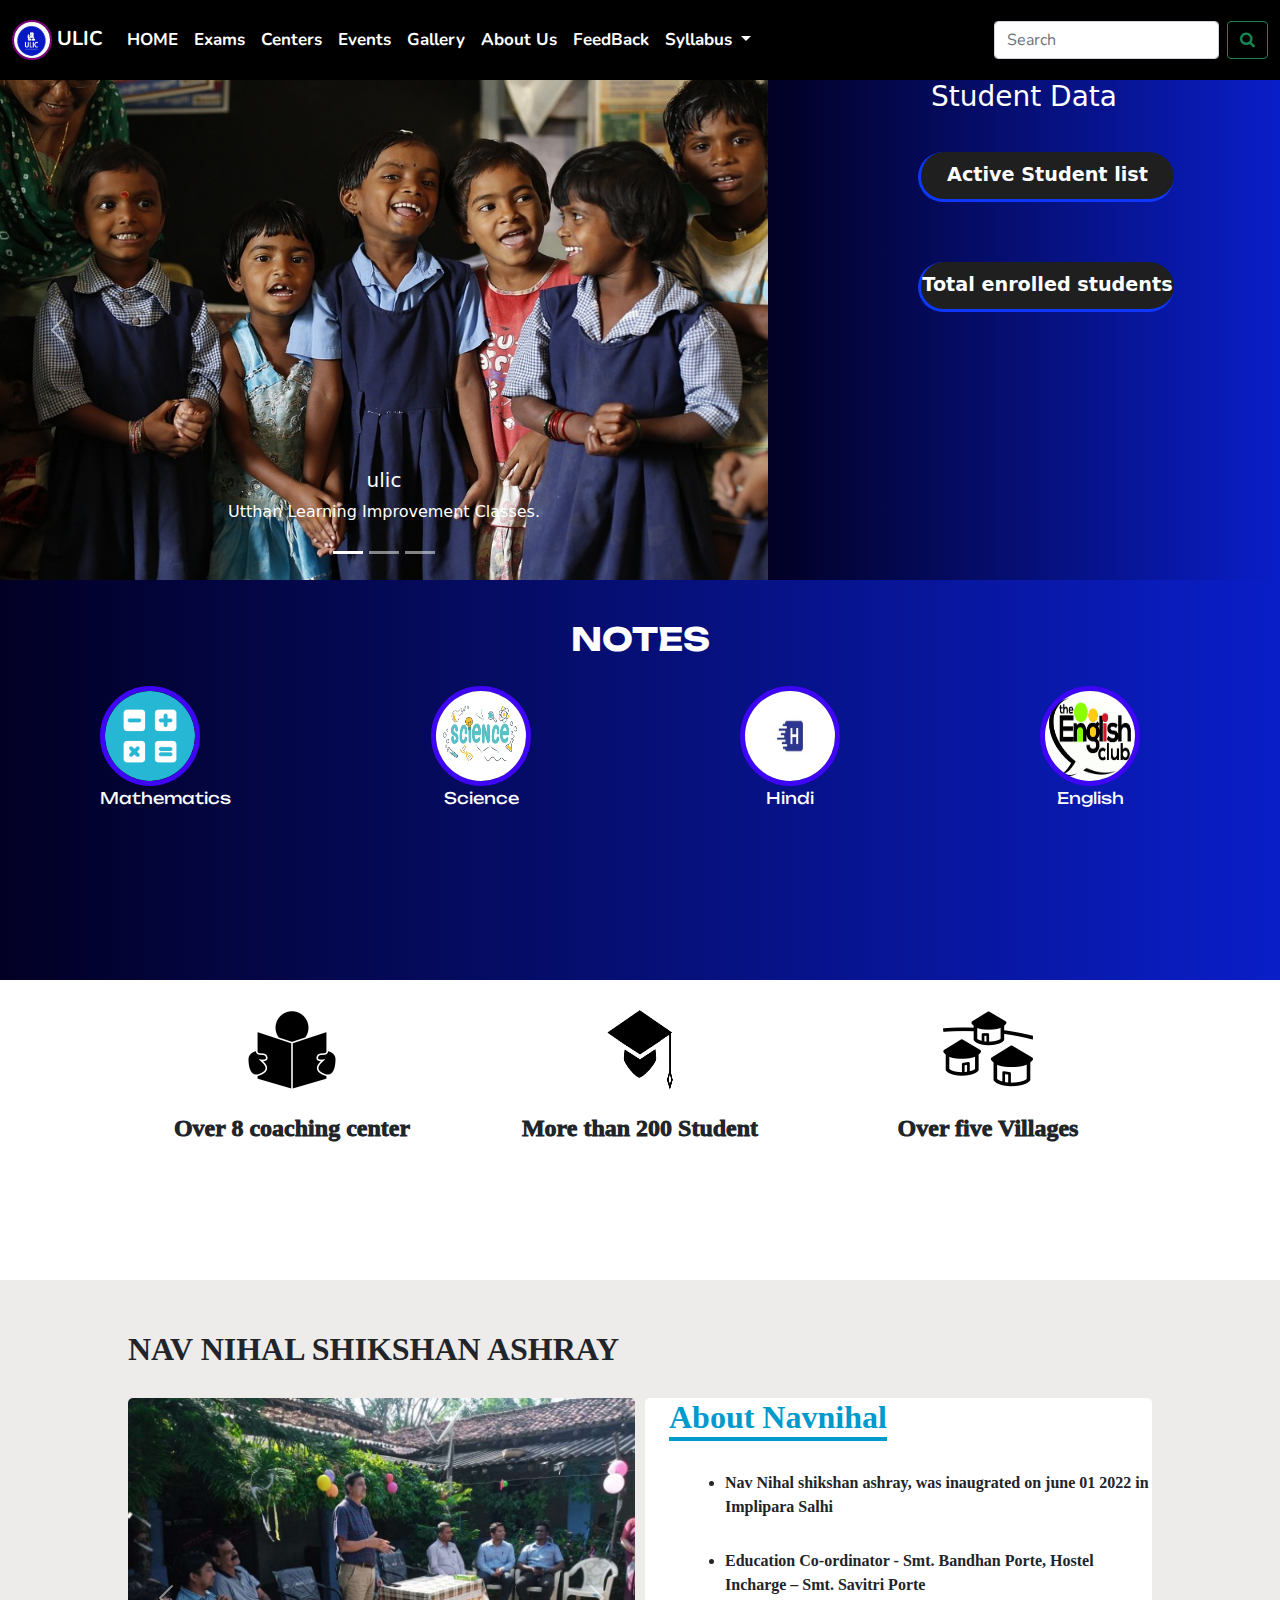
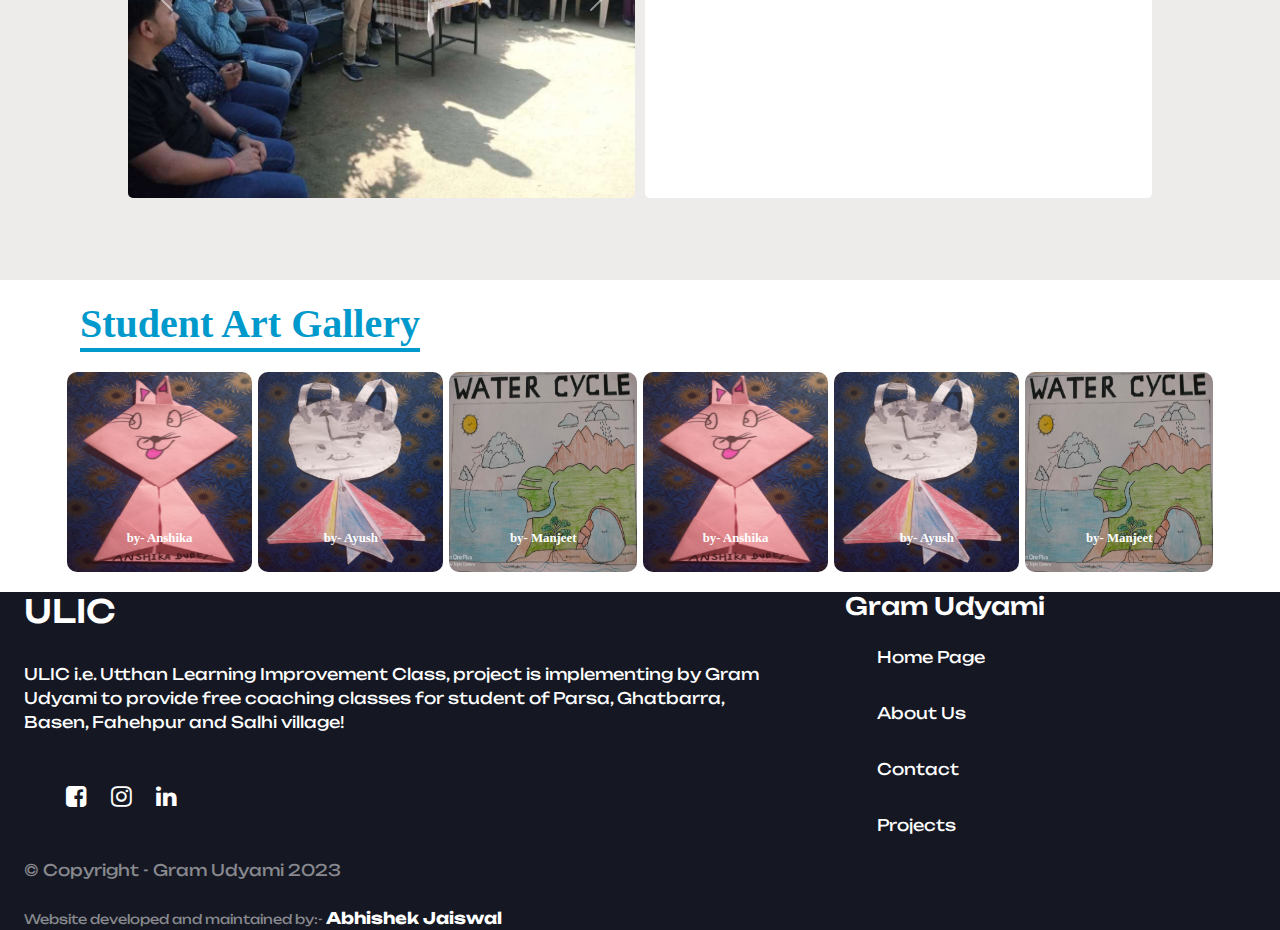
<file: index.html>
<!DOCTYPE html>
<html lang="en">

<head>
  <meta charset="UTF-8">
  <meta http-equiv="X-UA-Compatible" content="IE=edge">
  <meta name="viewport" content="width=device-width, initial-scale=1.0">
  <meta name="description" content=" Utthan learning improvement classes- ULIC">
  <meta name="keywords" content="Utthan learning Improvement classes,ulic, parsa study center">
  <link rel="icon" type="image/x-icon" href="../images/android-chrome-512x512.png">
  <meta name="author" content="Abhishek Jaiswal">
  <meta name="google-site-verification" content="Uw0uxmOinfoAUZgZiq1S4iNBOaZS1yQNulHs4CKC7pk" />
  <title>ULIC- Utthan Learning Improvement Classes</title>


  <!-- stylesheet linking from here -->
  <link rel="stylesheet" href="./CSS/style.css">
  <link rel="stylesheet" href="./CSS/bootstrap.css">
  <link rel="preconnect" href="https://fonts.googleapis.com">
  <link rel="stylesheet" href="https://cdnjs.cloudflare.com/ajax/libs/font-awesome/4.7.0/css/font-awesome.min.css">
</head>

<body>

  <!-- our navbar started from here .... -->

  <!-- //set bg-primary to edit navbar -->
  <nav class="navbar navbar-expand-lg navbar-dark bg-black">
    <div class="container-fluid">

      <!-- heading of our site in the navbar -->

      <a class="navbar-brand" href="#"> <img src="./images/android-chrome-512x512.png" alt="" /> ULIC </a>
      <button class="navbar-toggler" type="button" data-bs-toggle="collapse" data-bs-target="#navbarSupportedContent"
        aria-controls="navbarSupportedContent" aria-expanded="false" aria-label="Toggle navigation">
        <span class="navbar-toggler-icon"></span>
      </button>
      <div class="collapse navbar-collapse" id="navbarSupportedContent">
        <ul class="navbar-nav me-auto mb-2 mb-lg-0">

          <!-- link list for content of navbar -->

          <li class="nav-item">
            <a class="nav-link active" aria-current="page" href="#">HOME</a>
          </li>
          <li class="nav-item">
            <a class="nav-link" href="./exams.html" style="color:white">Exams</a>
          </li>

          <li class="nav-item">
            <a class="nav-link" href="#" style="color:white">Centers</a>
          </li>
          <!-- <li class="nav-item">
                <a class="nav-link" href="#">Programs</a>
              </li> -->
          <li class="nav-item">
            <a class="nav-link" href="events.html" style="color:white">Events</a>
          </li>
          <li class="nav-item">
            <a class="nav-link" href="./gallery.html" style="color:white">Gallery</a>
          </li>

          <li class="nav-item">
            <a class="nav-link" href="./aboutus.html" style="color:white">About Us</a>
          </li>

          <li class="nav-item">
            <a class="nav-link" href="./feedBack.html" style="color:white">FeedBack</a>
          </li>

          <!-- first dropdown started from here -->

          <li class="nav-item dropdown">
            <a class="nav-link dropdown-toggle" href="#" id="navbarDropdown" role="button" data-bs-toggle="dropdown"
              aria-expanded="false" style="color:white">
              Syllabus
            </a>
            <ul class="dropdown-menu" aria-labelledby="navbarDropdown">
              <li><a class="dropdown-item" href="./files/syllabus for studentlkg..pdf">Class LKG-V</a></li>
              <li><a class="dropdown-item" href="./files/syllabus for student2.pdf">Class VI-VIII</a></li>

              <li>
                <hr class="dropdown-divider">
              </li>

              <li><a class="dropdown-item" href="./files/syllabus for student910..pdf">Class IX-X</a></li>
            </ul>
          </li>

        </ul>
        <form class="d-flex">
          <input class="form-control me-2" type="search" placeholder="Search" aria-label="Search">
          <button class="btn btn-outline-success" type="submit"><i class="fa fa-search"></i></button>
          <!-- here adding font awesome font search for search text to save space -->
        </form>
      </div>
    </div>
  </nav>

  <!-- body of our website will starting form here -->

  <!-- ----------------------------from here we will show our slide show /abhishek jaiswal----------------------------------------------------------- -->
  <div class="main">
    <div class="main-left">

      <div id="carouselExampleCaptions" class="carousel slide" data-bs-ride="false">
        <div class="carousel-indicators">
          <button type="button" data-bs-target="#carouselExampleCaptions" data-bs-slide-to="0" class="active"
            aria-current="true" aria-label="Slide 1"></button>
          <button type="button" data-bs-target="#carouselExampleCaptions" data-bs-slide-to="1"
            aria-label="Slide 2"></button>
          <button type="button" data-bs-target="#carouselExampleCaptions" data-bs-slide-to="2"
            aria-label="Slide 3"></button>
        </div>
        <div class="carousel-inner">
          <div class="carousel-item active">
            <img src="./images/img.jpg" class="d-block w-100" alt="...">
            <div class="carousel-caption d-none d-md-block">
              <h5>ulic</h5>
              <p>Utthan Learning Improvement Classes.</p>
            </div>
          </div>
          <div class="carousel-item">
            <img src="./images/img1.jpg" class="d-block w-100" alt="...">
            <div class="carousel-caption d-none d-md-block">
              <h5>ULIC</h5>
              <p>Utthan Learning Improvement Classes</p>
            </div>
          </div>
          <div class="carousel-item">
            <img src="./images/img3.jpg" class="d-block w-100" alt="...">
            <div class="carousel-caption d-none d-md-block">
              <h5>ULIC</h5>
              <p>Utthan Learning Improvement Classes</p>
            </div>
          </div>
        </div>
        <button class="carousel-control-prev" type="button" data-bs-target="#carouselExampleCaptions"
          data-bs-slide="prev">
          <span class="carousel-control-prev-icon" aria-hidden="true"></span>
          <span class="visually-hidden">Previous</span>
        </button>
        <button class="carousel-control-next" type="button" data-bs-target="#carouselExampleCaptions"
          data-bs-slide="next">
          <span class="carousel-control-next-icon" aria-hidden="true"></span>
          <span class="visually-hidden">Next</span>
        </button>
      </div>
    </div>

    <!-- main box right is started from here/ -->

    <div class="main-right">
      <h3> Student Data</h3>


      <a href="./files/ACTIVE STUDENT LIST.pdf"> <button> Active Student list </button></a>

      <a href="./files/STUDENT LIST PARSA STUDY CENTER.pdf"><button> Total enrolled students</button> </a>
      <!-- <a href="./Applynow.html"><button> Online Test</button> </a> -->

    </div>

  </div>

  </div>
  <!-- <hr> -->


  <!-- // second main box/ -->
  <div class="main-box">
    <h2>NOTES</h2>

    <div class="notes">
      <!-- 1st child of notes -->
      <div class="notes-1">
        <a href="./notes.html">
          <img src="./images/maths.png" alt="">
          <p>Mathematics</p>
        </a>

        <a href="./notes.html">
          <img src="./images/science.webp" alt="">
          <p >Science</p>
        </a>
      </div>

      <!-- 2nd child of notes -->
      <div class="notes-2">
        <a href="./notes.html">
          <img src="./images/hingi.jpg" alt=" ">
          <p>Hindi</p>
        </a>

        <a href="./notes.html"><img src="./images/english.jpg" alt="">
          <p>English</p>
        </a>
      </div>

    </div>


  </div>
  
 <!-- cent_detaile class is used here for three division in grid view to provide extra information about center  -->

  <div class="cent_details">
    <div class="cent">
      <div class="cent_A">
        <img src="./images/book-reader.png" alt="" id="img-cent">
      </div>
      <div class="cent_B">
         <p>Over 8 coaching center</p>
      </div>
    </div>

    <div class="cent">
      <div class="cent_A">
        <img src="./images/student-icon.png" alt="" id="img-cent">
      </div>
      <div class="cent_B">
        <p>More than 200 Student</p>
      </div>
    </div>

    <div class="cent">
      <div class="cent_A">
        <img src="./images/villages-icon.png" alt="" id="img-cent">
      </div>
      <div class="cent_B">
        <p> Over five Villages </p>
      </div>
    </div>
  </div>
  
  <!-- Nav nihal shikshan ashray -->
  
  
  <div class="latest-body">
    <h1 id="nav-nihal">NAV NIHAL SHIKSHAN ASHRAY</h1>
    <!-- A -->

    <div class="latest">

      <div class="latest-left">
        <div id="carouselExampleAutoplaying" class="carousel slide" data-bs-ride="carousel">
          <div class="carousel-inner">
            <div class="carousel-item active">
              <img src="./images/navnihal1.png" class="d-block w-100" alt="...">
            </div>
            <div class="carousel-item">
              <img src="./images/navnihal2.png" class="d-block w-100" alt="...">
            </div>
            <div class="carousel-item">
              <img src="./images/navnihal3.png" class="d-block w-100" alt="...">
            </div>
          </div>
          <button class="carousel-control-prev" type="button" data-bs-target="#carouselExampleAutoplaying"
            data-bs-slide="prev">
            <span class="carousel-control-prev-icon" aria-hidden="true"></span>
            <span class="visually-hidden">Previous</span>
          </button>
          <button class="carousel-control-next" type="button" data-bs-target="#carouselExampleAutoplaying"
            data-bs-slide="next">
            <span class="carousel-control-next-icon" aria-hidden="true"></span>
            <span class="visually-hidden">Next</span>
          </button>
        </div>
      </div>

      <div class="latest-right">
        <h2 id="about-navnihal"> About Navnihal</h2>
        <ol class="list-nav-nihal">
          <li>Nav Nihal shikshan ashray, was inaugrated on june 01 2022 in Implipara Salhi</li>
          <li>Education Co-ordinator - Smt. Bandhan Porte,
            Hostel Incharge – Smt. Savitri Porte</li>
          <!-- <li></li> -->
          <!-- <li></li> -->
        </ol>
      </div>

    </div>

  </div>
  
  
 <!-- art gallery started here above we will add nav nihal shikshan ashray...........................-->
  
  <div class="artBody">
    <h1 id="art-gallery"> Student Art Gallery</h1>

    <div class="student-art-gallery">
      <!-- parent class -->

      <div class="artImage">
        <a href="./gallery/artImage1.jpeg"><img src="./gallery/artImage1.jpeg" alt=""></a>
        <p>by- Anshika </p>
      </div>

      <div class="artImage">
        <a href="./gallery/artImage2.jpeg"><img src="./gallery/artImage2.jpeg" alt=""></a>
        <p>by- Ayush </p>
      </div>

      <div class="artImage">
        <a href="./gallery/artImage3.jpeg"><img src="./gallery/artImage3.jpeg" alt=""></a>
        <p>by- Manjeet</p>
      </div>

      <div class="artImage">
        <a href="./gallery/artImage1.jpeg"><img src="./gallery/artImage1.jpeg" alt=""></a>
        <p>by- Anshika </p>
      </div>

      <div class="artImage">
        <a href="./gallery/artImage2.jpeg"><img src="./gallery/artImage2.jpeg" alt=""></a>
        <p>by- Ayush </p>
      </div>

      <div class="artImage">
        <a href="./gallery/artImage3.jpeg"><img src="./gallery/artImage3.jpeg" alt=""></a>
        <p>by- Manjeet</p>
      </div>

    </div>
  </div>

  <!-- -------------------footer of the website is started from here------------------------ -->

  <footer class="footer">
    <div class="footer_container">
        <div class="footer_top">
            <div class="company_info">
                <h2 class="company_logo">ULIC</h2>
                <p class="company_description">ULIC i.e. Utthan Learning Improvement Class, project is implementing by Gram Udyami to provide free coaching classes for student of Parsa, Ghatbarra, Basen, Fahehpur and Salhi village!</p>
                <ul class="footer_list">
                    <li class="footer_list-item">
                        <a href="" class="footer_list-link"><i class="fa fa-facebook-square" ></i></a>
                        <a href="" class="footer_list-link"><i class="fa fa-instagram"></i></a>
                        <a href="" class="footer_list-link"><i class="fa fa-linkedin"></i></a>
                    </li>

                    <!-- other items -->
                </ul>
                <span class="copyright"> © Copyright - Gram Udyami 2023</span>
                <span style="font-size: small;" class="Author"> Website developed and maintained by:- <a href="" style="text-decoration: none;font-weight:bolder;font-size:1rem;color:white;"> Abhishek Jaiswal</a></span>
            </div>
            <div class="divs
            ">
                <h6 class="footer_title">Gram Udyami</h6>
                <ul class="footer_list">
                    <li class="footer_list-item">
                        <a href="">Home Page</a>

                    </li>
                    <li class="footer_list-item">
                        <a href="">About Us</a>

                    </li>
                    <li class="footer_list-item">
                        <a href="">Contact</a>

                    </li>
                    <li class="footer_list-item">
                        <a href="">Projects</a>

                    </li>
                    <!-- other items -->
                </ul>
            </div>

            <!-- other divs groups -->
        </div>
    </div>
</footer>



  <script src="https://code.jquery.com/jquery-3.3.1.slim.min.js"
    integrity="sha384-q8i/X+965DzO0rT7abK41JStQIAqVgRVzpbzo5smXKp4YfRvH+8abtTE1Pi6jizo"
    crossorigin="anonymous"></script>
  <script src="https://cdn.jsdelivr.net/npm/popper.js@1.14.3/dist/umd/popper.min.js"
    integrity="sha384-ZMP7rVo3mIykV+2+9J3UJ46jBk0WLaUAdn689aCwoqbBJiSnjAK/l8WvCWPIPm49"
    crossorigin="anonymous"></script>
  <script src="https://cdn.jsdelivr.net/npm/bootstrap@4.1.3/dist/js/bootstrap.min.js"
    integrity="sha384-ChfqqxuZUCnJSK3+MXmPNIyE6ZbWh2IMqE241rYiqJxyMiZ6OW/JmZQ5stwEULTy"
    crossorigin="anonymous"></script>
  <script src="./JS/bootstrap.js"></script>

</body>

</html>
</file>
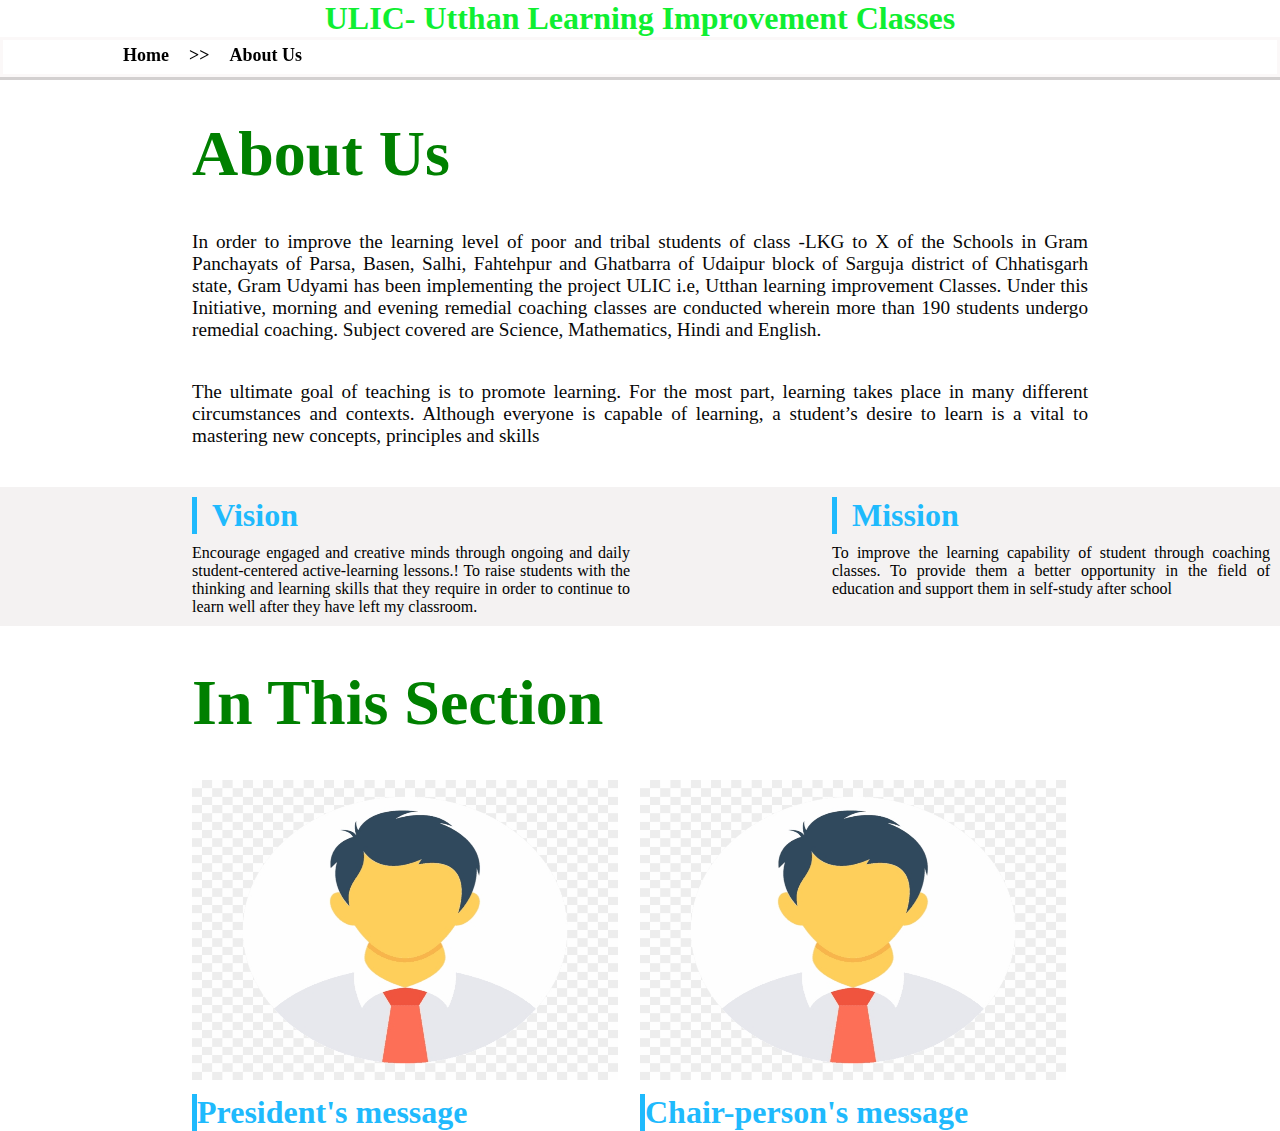
<file: aboutus.html>
<!DOCTYPE html>
<html lang="en">

<head>
    <meta charset="UTF-8">
    <meta http-equiv="X-UA-Compatible" content="IE=edge">
    <meta name="viewport" content="width=device-width, initial-scale=1.0">
    <title>Utthan Learning Improvement Class -Parsa</title>

    <style>
        * {
            margin: 0;
            padding: 0;
            box-sizing: border-box;
        }

        body {
            color: #f1f1f1;
        }

        .header h1 {
            /* background-color: black; */
            color: rgb(15, 239, 49);
            text-align: center;
        }

        .box-1 {
            border: 3px solid rgb(251, 248, 248);
            width: 100%;
            height: 40px;
            display: flex;
            flex-direction: row;
            padding: 5px 100px;
            box-shadow: 0px 3px #d3d0d0;
            position: sticky;
            top: 0px;
            background-color: #ffffff;
        }

        .box-1 li {
            color: black;
            /* text-decoration: none; */
            font-weight: 600;
            font-size: large;
            list-style-type: none;
            margin-left: 20px;
        }

        .box-1 li a {
            color: black;
            text-decoration: none;
            font-weight: 600;
            font-size: large;
        }


        .box-2 .heading-box2 {
            font-weight: bolder;
            font-size: 64px;
            color: green;
            margin: 40px 15%;
        }

        .heading-box2 {
            font-weight: bolder;
            font-size: 64px;
            color: green;
            margin: 40px 15%;
        }

        .box-2 #paragraph-box2 {
            /* font-weight: bolder; */
            font-size: 1.2rem;
            color: rgb(7, 7, 7);
            margin: 40px 15%;
            text-align: justify;
        }

        .mission-vision {
            display: flex;
            flex-direction: row;
            background-color: rgb(244, 242, 242);
            margin: 0;
            height: fit-content;

        }

        .mission {
            width: 50%;
        }

        .vision {
            width: 50%;
        }

        #vision,
        #mission {
            font-weight: 600;
            font-size: 2rem;
            color: rgb(31, 186, 253);
            border-left: 5px solid rgb(31, 186, 253);
            margin: 10px 30%;
            padding: 0 15px;
        }

        #vision-para,
        #mission-para {
            color: black;
            margin: 10px 10px 10px 30%;
            text-align: justify;
        }

        /* box-3 is in this section */
        .box-3 {
            display: flex;
            flex-direction: row;
            /* background-color: rgb(244, 242, 242); */
            margin: 0;
            height: 250px;

        }


        .president {
            width: 50%;
            padding-left: 15%;
        }

        .chairman {
            width: 50%;
            padding-right: 15%;
        }

        .president img,
        .chairman img {
            width: 95%;
            height: 300px;
        }

        #president,
        #Chairman {
            font-weight: 600;
            font-size: 2rem;
            color: rgb(31, 186, 253);
            border-left: 5px solid rgb(31, 186, 253);
            margin: 10px 0%;
            /* padding:0 15px; */
            display: block;
        }


        @media only screen and (max-width: 992px) {
            .mission-vision {

                flex-direction: column;

            }

            .mission {
                width: 100%;

            }

            .vision {
                width: 100%;

            }

            #vision {
                margin: 10px 15%;

            }

            #mission {
                margin: 10px 15%;

            }

            #vision-para,
            #mission-para {

                margin: 10px 10px 10px 15%;
            }

            .box-3 {

                flex-direction: column;
                /* background-color: rgb(244, 242, 242); */


            }


            .president {
                width: 100%;
                padding: 10px 10%;
            }

            .chairman {
                width: 100%;
                padding: 10px 10%;
            }

            .president img,
            .chairman img {
                width: 100%;
                height: 400px;
            }

        }

        @media only screen and (max-width: 750px) {

            .box-1 {
                padding: 10px;
                height: 50px;
                margin-top: 20px;
            }

            .heading-box2 {

                font-size: 32px;
                color: green;
                margin: 40px 30px;
            }

            #vision {
                margin: 10px 5%;

            }

            #mission {
                margin: 10px 5%;

            }

            #vision-para,
            #mission-para {

                margin: 10px 10px 10px 5%;
            }


            .box-2 .heading-box2 {

                margin: 40px 10%;
                font-size: 24px;
            }

            .box-2 #paragraph-box2 {

                margin: 40px 10%;
                font-size: 18px;

            }

            #president, #Chairman{
                font-size: 1rem;
            }

        }
    </style>
</head>

<body>
    <div class="header">
        <h1>ULIC- Utthan Learning Improvement Classes</h1>
    </div>
    <div class="box-1">
        <li><a href="./index.html">Home</a></li>
        <li>&gt&gt</li>
        <li>About Us</li>
    </div>

    <!-- titled  about us box -->
    <div class="box-2">
        <h2 class="heading-box2">About Us</h2>
        <p id="paragraph-box2"> In order to improve the learning level of poor and tribal students of class -LKG to
            X of the Schools in Gram Panchayats of Parsa, Basen, Salhi, Fahtehpur and Ghatbarra of Udaipur block of
            Sarguja district of Chhatisgarh state, Gram Udyami has been implementing the project ULIC i.e, Utthan
            learning improvement Classes. Under this Initiative, morning and evening remedial coaching classes are
            conducted wherein more than 190 students undergo remedial coaching. Subject covered are Science,
            Mathematics, Hindi and English.</p>

        <p id="paragraph-box2">
           The ultimate goal of teaching is to promote learning. For the most part, learning takes place in many different circumstances and contexts. Although everyone is capable of learning, a student’s desire to learn is a vital to mastering new concepts, principles and skills
        </p>

    </div>

    <!-- mission and vision section -->

    <div class="mission-vision">

        <div class="vision">
            <h2 id="vision">Vision</h2>
            <p id="vision-para"> Encourage engaged and creative minds through ongoing and daily student-centered
                active-learning lessons.! To raise students with the thinking and learning skills that they require in
                order to continue to learn well after they have left my classroom.</p>

        </div>
        <div class="mission">
            <h2 id="mission">Mission</h2>
            <p id="mission-para">To improve the learning capability of student through coaching classes. To provide them
                a better opportunity in the field of education and support them in self-study after school </p>

        </div>
    </div>

    <!-- titled in this section -->

    <div>
        <h2 class="heading-box2">In This Section</h2>
        <div class="box-3">


            <div class="president">
                <img src="../images/personimage.png" alt="">
                <h2 id="president">President's message</h2>
                <!-- <p id="vision-para">Lorem ipsum dolor sit amet, consectetur adipisicing elit. Quae placeat perspiciatis quis necessitatibus, sint provident!</p> -->

            </div>
            <div class="chairman">
                <img src="../images/personimage.png" alt="">
                <h2 id="Chairman">Chair-person's message</h2>
                <!-- <p id="mission-para">Lorem ipsum dolor sit amet, consectetur adipisicing elit. Doloremque harum earum quisquam? Odit, ratione in.</p> -->

            </div>
        </div>
    </div>
</body>

</html>
</file>
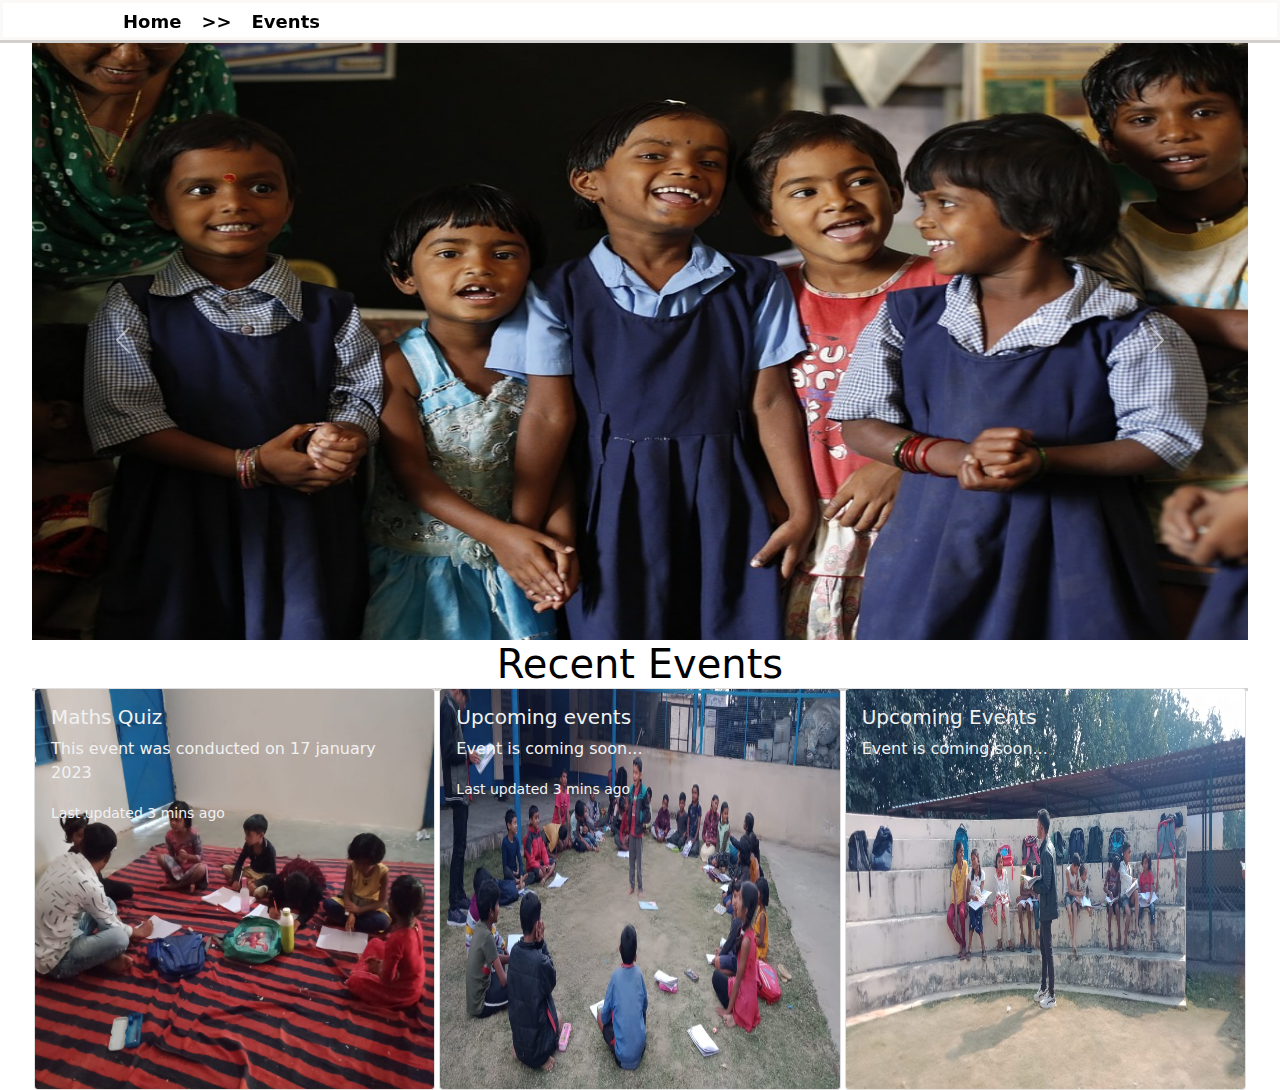
<file: events.html>
<!DOCTYPE html>
<html lang="en">

<head>
    <meta charset="UTF-8">
    <meta http-equiv="X-UA-Compatible" content="IE=edge">
    <meta name="viewport" content="width=device-width, initial-scale=1.0">
    <title>Events- Utthan learning improvement class </title>
    <link rel="stylesheet" href="./CSS/bootstrap.css">
    <link rel="stylesheet" href="./CSS/events.css">

</head>

<body>

    <div class="body">
    <div class="box-1">
        <li><a href="./index.html">Home</a></li>
        <li>&gt&gt</li>
        <li><a href="./events.html">Events</a></li>
    </div>

    <div class="header">
        
        <!-- <h1>ULIC- Utthan Learning Improvement Classes</h1> -->
        <div id="carouselExampleAutoplaying" class="carousel slide" data-bs-ride="carousel">
            <div class="carousel-inner">
                <div class="carousel-item active">
                    <img src="./images/img.jpg" class="d-block w-100" alt="ULIC Events">
                </div>
                <div class="carousel-item">
                    <img src="./images/img1.jpg" class="d-block w-100" alt="ULIC events">
                </div>
                <div class="carousel-item">
                    <img src="./images/img1.jpg" class="d-block w-100" alt="Ulic Events">
                </div>
            </div>
            <button class="carousel-control-prev" type="button" data-bs-target="#carouselExampleAutoplaying"
                data-bs-slide="prev">
                <span class="carousel-control-prev-icon" aria-hidden="true"></span>
                <span class="visually-hidden">Previous</span>
            </button>
            <button class="carousel-control-next" type="button" data-bs-target="#carouselExampleAutoplaying"
                data-bs-slide="next">
                <span class="carousel-control-next-icon" aria-hidden="true"></span>
                <span class="visually-hidden">Next</span>
            </button>
        </div>
    </div>
    </div>

    <div class="event">
        <h1>Recent Events</h1>
    </div>
    

    <div class="all-events">
        <div class="card-1">
            <div class="card text-bg-dark">
                <img src="./Events/missionimg1.jpeg" class="card-img" alt="...">
                <div class="card-img-overlay">
                    <h5 class="card-title">Maths Quiz</h5>
                    <p class="card-text">This event was conducted on 17 january 2023</p>
                    <p class="card-text"><small>Last updated 3 mins ago</small></p>
                </div>
            </div>
        </div>

        <div class="card-2">
            <div class="card text-bg-dark">
                <img src="./Events/missionimg2.jpeg" class="card-img" alt="...">
                <div class="card-img-overlay">
                    <h5 class="card-title">Upcoming events</h5>
                    <p class="card-text"> Event is coming soon...</p>
                    <p class="card-text"><small>Last updated 3 mins ago</small></p>
                </div>
            </div>

        </div>

        <div class="card-3">
            <div class="card text-bg-dark">
                <img src="./Events/missionimg3.jpeg" class="card-img" alt="...">
                <div class="card-img-overlay">
                    <h5 class="card-title">Upcoming Events</h5>
                    <p class="card-text">Event is coming soon...</p>
                    <!-- <p class="card-text"><small>Last updated 3 mins ago</small></p> -->
                </div>
            </div>

        </div>
    </div>


    <!-- scripts is going from here------------------------ -->

    <script src="https://code.jquery.com/jquery-3.3.1.slim.min.js"
        integrity="sha384-q8i/X+965DzO0rT7abK41JStQIAqVgRVzpbzo5smXKp4YfRvH+8abtTE1Pi6jizo"
        crossorigin="anonymous"></script>
    <script src="https://cdn.jsdelivr.net/npm/popper.js@1.14.3/dist/umd/popper.min.js"
        integrity="sha384-ZMP7rVo3mIykV+2+9J3UJ46jBk0WLaUAdn689aCwoqbBJiSnjAK/l8WvCWPIPm49"
        crossorigin="anonymous"></script>
    <script src="https://cdn.jsdelivr.net/npm/bootstrap@4.1.3/dist/js/bootstrap.min.js"
        integrity="sha384-ChfqqxuZUCnJSK3+MXmPNIyE6ZbWh2IMqE241rYiqJxyMiZ6OW/JmZQ5stwEULTy"
        crossorigin="anonymous"></script>
    <script src="./JS/bootstrap.js"></script>

</body>

</html>
</file>
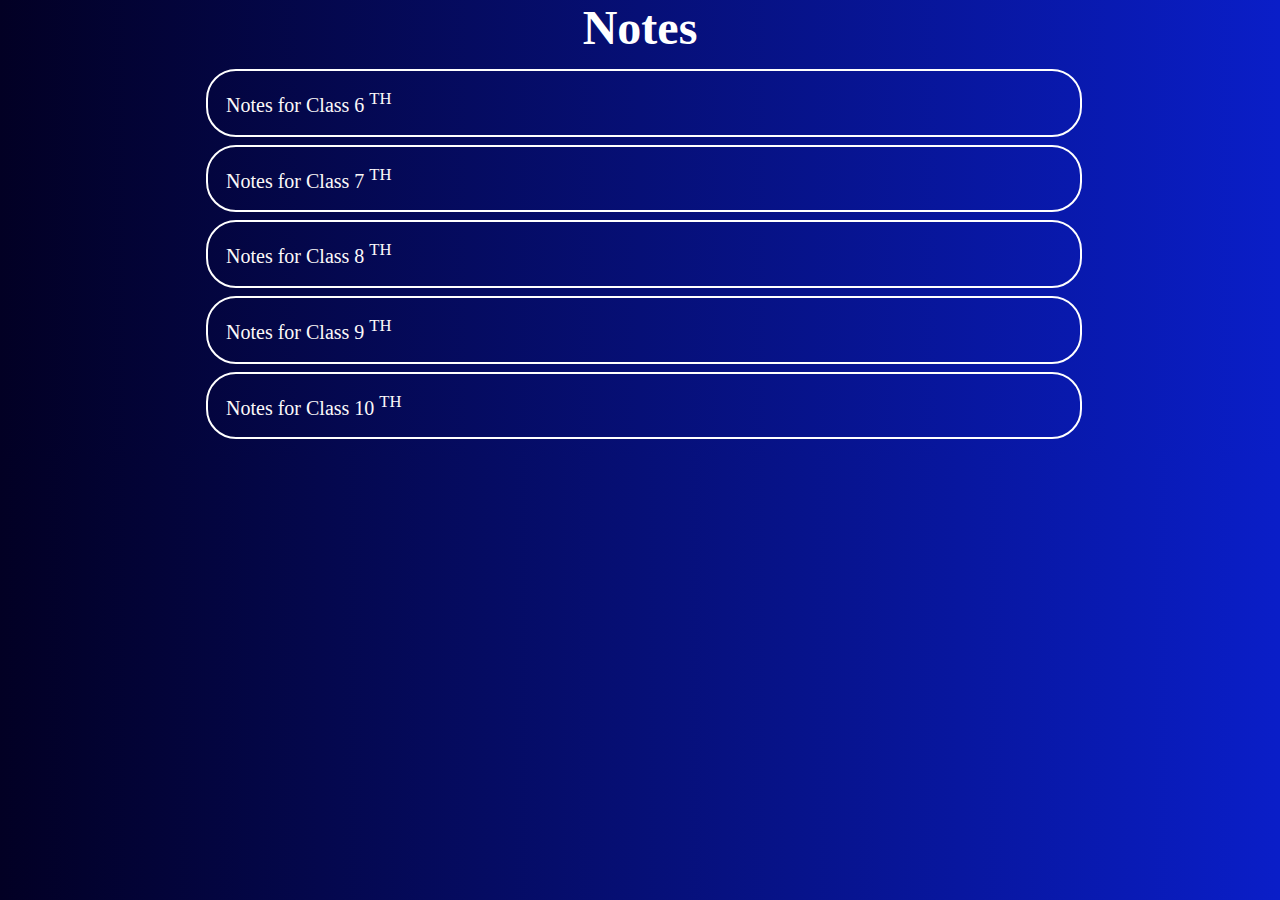
<file: notes.html>
<!DOCTYPE html>
<html lang="en">
<head>
    <meta charset="UTF-8">
    <meta http-equiv="X-UA-Compatible" content="IE=edge">
    <meta name="viewport" content="width=device-width, initial-scale=1.0">
    <title>Responsive Accordians</title>
    <link rel="stylesheet" href="./CSS/pageStyles.css">
</head>
<body>
    
<h2 style="color:white;font-size:3rem;text-align:center">Notes</h2>

<div class="accordion-container">
<button class="accordion">Notes for Class 6 <sup>TH</sup> </button>
<div class="panel">
    <li><a href="">Chapter-1</a></li>
    <li><a href="">Chapter-2</a></li>
    <li><a href="">Chapter-3</a></li>
    <li><a href="">Chapter-4</a></li>
    <li><a href="">Chapter-5</a></li>
    <li><a href="">Chapter-6</a></li>
    <li><a href="">Chapter-7</a></li>
    <li><a href="">Chapter-8</a></li>
    <li><a href="">Chapter-9</a></li>
    <li><a href="">Chapter-10</a></li>
</div>
<button class="accordion">Notes for Class 7 <sup>TH</sup> </button>
<div class="panel">
    <li><a href="">Chapter-1</a></li>
    <li><a href="">Chapter-2</a></li>
    <li><a href="">Chapter-3</a></li>
    <li><a href="">Chapter-4</a></li>
    <li><a href="">Chapter-5</a></li>
    <li><a href="">Chapter-6</a></li>
    <li><a href="">Chapter-7</a></li>
    <li><a href="">Chapter-8</a></li>
    <li><a href="">Chapter-9</a></li>
    <li><a href="">Chapter-10</a></li>
</div>
<button class="accordion">Notes for Class 8 <sup>TH</sup> </button>
<div class="panel">
    <li><a href="">Chapter-1</a></li>
    <li><a href="">Chapter-2</a></li>
    <li><a href="">Chapter-3</a></li>
    <li><a href="">Chapter-4</a></li>
    <li><a href="">Chapter-5</a></li>
    <li><a href="">Chapter-6</a></li>
    <li><a href="">Chapter-7</a></li>
    <li><a href="">Chapter-8</a></li>
    <li><a href="">Chapter-9</a></li>
    <li><a href="">Chapter-10</a></li>
</div>
<button class="accordion">Notes for Class 9 <sup>TH</sup> </button>
<div class="panel">
    <li><a href="">Chapter-1</a></li>
    <li><a href="">Chapter-2</a></li>
    <li><a href="">Chapter-3</a></li>
    <li><a href="">Chapter-4</a></li>
    <li><a href="">Chapter-5</a></li>
    <li><a href="">Chapter-6</a></li>
    <li><a href="">Chapter-7</a></li>
    <li><a href="">Chapter-8</a></li>
    <li><a href="">Chapter-9</a></li>
    <li><a href="">Chapter-10</a></li>
</div>
<button class="accordion">Notes for Class 10 <sup>TH</sup> </button>
<div class="panel">
    <li><a href="">Chapter-1</a></li>
    <li><a href="">Chapter-2</a></li>
    <li><a href="">Chapter-3</a></li>
    <li><a href="">Chapter-4</a></li>
    <li><a href="">Chapter-5</a></li>
    <li><a href="">Chapter-6</a></li>
    <li><a href="">Chapter-7</a></li>
    <li><a href="">Chapter-8</a></li>
    <li><a href="">Chapter-9</a></li>
    <li><a href="">Chapter-10</a></li>
</div>


</div>

<script src="./JS/pagescript.js"></script>

</body>
</html>
</file>
<file: CSS/style.css>
@import url('https://fonts.googleapis.com/css2?family=Crimson+Text&family=Nunito:wght@500&family=Unbounded&display=swap');

* {
  margin: 0;
  padding: 0;
  box-sizing: border-box;

}


html,body{
  overflow-x:hidden;
}

/* body{
    background-color: lawngreen;
} */

nav {
  height: 80px;
  font-size: 17px;
  color: white;
  font-weight: bold;
  font-family: nunito,"unbounded";
}

/* navbar background color changing code */

.bg-primary {
  --bs-bg-opacity: 1;
  background: rgb(2, 0, 36);
  background: linear-gradient(
    90deg,
    rgba(2, 0, 36, 1) 0%,
    rgba(9, 9, 121, 1) 100%,
    rgba(2, 169, 227, 1) 100%,
    rgba(2, 180, 234, 1) 100%,
    rgba(0, 212, 255, 1) 100%
  );
}

.navbar-brand img {
  height: 40px;
  border: 2px solid purple;
  border-radius: 50%;
}

ul .dropdown-menu {
  background-color: black;
  color: white;
}

li .dropdown-item {
  color: white;
}

.navbar li a:hover {
  color: white;
  background: rgb(34, 193, 195);
  background: linear-gradient(
    0deg,
    rgb(9, 61, 62) 0%,
    rgba(29, 23, 11, 1) 100%
  );
  border-radius: 5%;
  border: 1px solid rgb(242, 246, 242);
  border-radius: 50%;
  border-top: none;
  border-bottom: none;

  transition: all 0.1s;
}

/* slider */

.main {
  display: flex;
  flex-direction: row;
  height: 500px;
}

.main-left {
  width: 60%;
  /* height: 560px; */
}

/* width of the slider container */
.w-100 {
  width: 100% !important;
  height: 500px;
}

.main-right {
  width: 40%;
  background: rgb(2, 0, 36);
  background: linear-gradient(
    90deg,
    rgba(2, 0, 36, 1) 0%,
    rgba(10, 30, 200, 1) 100%,
    rgba(2, 169, 227, 1) 100%,
    rgba(2, 180, 234, 1) 100%,
    rgba(0, 212, 255, 1) 100%
  );
  display: flex;
  flex-direction: column;
  font-family:"unbounded" nunito;
  /* height:;
    overflow-y: hidden; */
}

.main-box {
  /* color:white;
    text-align: center; */
  padding-top: 20px;
  height: 400px;
  background: rgb(2, 0, 36);
  background: linear-gradient(
    90deg,
    rgba(2, 0, 36, 1) 0%,
    rgba(10, 30, 200, 1) 100%,
    rgba(2, 169, 227, 1) 100%,
    rgba(2, 180, 234, 1) 100%,
    rgba(0, 212, 255, 1) 100%
  );
  font-family: "Unbounded", nunito;
}

.main-box h2 {
  color: white;
  font-weight: bolder;
  text-align: center;
  padding: 20px;
}
/* 
.main-box{
    color:white;
    text-align: center;
} */
.notes {
  display: flex;
  flex-direction: row;
  /* padding:auto 10%; */
}
.notes img {
  width: 100px;
  height: 100px;
  border: 5px solid rgb(62, 6, 245);
  border-radius: 50%;
  /* margin:auto 10%; */
}

.notes-1,
.notes-2 {
  display: flex;
  flex-direction: row;
  width: 50%;
  /* padding:0 10%; */
}

.notes p {
  color: white;
  text-align: center;
  /* text-decoration: none; */
}

.notes-2 a {
  margin: 0 100px;
  text-decoration: none;
}

.notes-1 a {
  margin: 0 100px;
  text-decoration: none;
}

/* .notes-1 a{
    padding:5px 20%;
}

.notes-2 a{
    padding:5px 20%;
} */

/* container notice box is for the apply for the msc or bsc course */

.main-right button {
  height: 50px;
  width: 50%;
  margin: 30px 150px;
  border: 3px solid rgb(13, 56, 251);
  border-radius: 30px;
  border-top: none;
  border-right: none;
  background-color: rgb(30, 31, 30);
  color: white;
  font-size: larger;
  font-weight: bolder;
}

.main-right h3 {
  text-align: center;
  color: white;
}

.main-right button:hover {
  height: 52px;
  width: 51%;
  cursor: pointer;
  color: white;
  background-color: mediumspringgreen;
}

.main-right button::after {
  color: green;
}


/* styling for the center details */
.cent_details{
  display:grid;
  grid-template-columns: 1fr 1fr 1fr;
  column-gap: 20px;
  height:300px;
  width:80%;
  margin:auto;
  /* background-color: lightyellow; */

}

.cent:hover{
  background-color: green;
  color:white;
  transition-duration: 1s;
  /* background-color:red; */
  
}


.cent_A{
  display:flex;  
  margin-top: 20px;
  /* help us to use align item and justify content property  */
 
  width:100%;
}

.cent_B{
  display:flex;
  
}

.cent_B p{
  font-weight: 1000;
  font-size: 1.5rem;
  font-family: Georgia, 'Times New Roman', Times, serif;
  margin-left: auto;
  margin-right:auto;
  margin-top: 10px;
}
.cent_A img{
  width:100px;
  height:100px;
  /* align-items: center; */
  /* justify-content: center; */
  margin-left: auto;
  margin-right: auto;
  background-blend-mode: multiply;
  
  /* margin:20px 10rem 10px 10rem; */
  
}

/* -------------------Nav nihal shikshan Ashray---------------------*/
.latest-body {
  background-color: rgb(238, 235, 235);
  height: 600px;
  padding-top: 50px;

}

#nav-nihal {
  font-size: 2rem;
  font-family: Georgia, 'Times New Roman', Times, serif;

  /* font-family: 'Franklin Gothic Medium', 'Arial Narrow', Arial, sans-serif; */
  font-weight: bolder;
  margin-left: 8rem;
  margin-bottom: 30px;
}

.latest {

  width: 80%;
  height: 400px;
  /* margin-top: 50px; */
  margin-bottom: 50px;
  margin-left: auto;
  margin-right: auto;
  display: flex;
  flex-direction: row;
  gap: 10px;
  

}

.latest-left {
  width: 50%;
  /* margin-bottom: 20px; */


}

.latest-left img {
  height: 400px;
  width: 100%;
  border-radius: 5px;
  /* filter:opacity(2) ; */

}

.latest-right {
  width: 50%;
  background-color: white;
  border-radius: 5px;
  /* border:2px solid black; */
  /* border:2px solid white; */
}

#about-navnihal {
  color: #0099cb;
  border-bottom: 4px solid #0099cb;
  margin-left: 1.5rem;
  width: fit-content;
  font-family: ubantu;
  font-weight: 600;

}

.list-nav-nihal {
  margin-left: 3rem;
  font-family: ubantu;
  font-weight: bold;
  list-style: disc;
  /* padding-top: 20px; */

}

.list-nav-nihal li{
  margin-top: 30px;

}


/* -----------------------art gallery----------------------------- */

#art-gallery{
  margin:20px 5rem;
  color: #0099cb;
  border-bottom: 4px solid #0099cb;
  width: fit-content;
  font-family: ubantu;
  font-weight: 600;

}

.student-art-gallery {
  width: 90%;
  margin: 20px auto ;
  height: 200px;
  overflow-x: scroll;
  display: flex;
  flex-direction: row;

}


.student-art-gallery::-webkit-scrollbar {
  display: none;
}

.artImage {
  min-width: 16.6%;
  height: fit-content;
  padding: 0px 3px;
  border-radius: 10px;
  /* border:1px solid black; */
  position: relative;
}

.artImage p {
  position: absolute;
  bottom: 10px;
  left: 50%;
  transform: translate(-50%, 10%);
  color: white;
  font-weight: bolder;
  stroke: black;
  font-size: 0.8rem;
  font-family: Georgia, "Times New Roman", Times, serif;
}

.artImage img {
  height: 200px;
  width: 100%;
  /* width:25%; */
  border-radius: 10px;
}



/* -----------STYLING FOR FOOTER IS STARTED FROM HERE------------ */

.footer {
  padding-block: 5rem;
  background-color: #151823;
  color: #fdfcfc7f;
  padding: 0;
  font-family: "Unbounded", nunito;
  /* padding:10px 0;
    margin:0;
    box-sizing: border-box; */
}
.footer_container {
  max-width: 116rem;
  margin: auto;
  padding: 0 1.5rem;
}

.footer_top {
  display: grid;
  grid-template-columns: repeat(auto-fit, minmax(20rem, 1fr));
  row-gap: 2rem;
}

.footer_title {
  font-size: 1.5rem;
  color: #fff;
  font-weight: 500;

  margin-bottom: 1.5rem;
}

.footer_list {
  display: flex;
  flex-direction: column;
  gap: 2rem;
}
.footer_list-item {
  list-style: none;
  text-decoration: none;
  color: white;
}

.footer_list-item a {
  /* list-style: none; */
  text-decoration: none;
  color: white;
  font-size: 1rem;
}

.footer_list-item i {
  font-size: 1.5rem;
  padding:10px;
}

.footer_list-link {
  text-decoration: none;
  color: inherit;
  transition: color 0.25s;
}

.footer_list-link:hover {
  color: #fff;
}
.company_logo {
  color: #fff;
}

.company_info {
  grid-column: 1/-1;
  display: flex;
  flex-direction: column;
  gap: 1.5rem;
  padding-right: 5rem;
}

.company_info ul {
  flex-direction: row;
}
.company_description {
  font-family: "Unbounded", nunito;
  font-size: 1rem;
  color: white;
}

.copyright {
  margin-top: auto;
}

@media screen and (min-width: 40em) {
  .company_info {
    grid-column: span 2;
  }
}

/* -----------------above are footer styling--------------- */


@media (max-width: 1170px) {
  .main-right button {
    font-size: 18px;
  }
  
  .latest {
    width: 90%;
  }

  #nav-nihal {
    margin-left: 4rem;
  }
}

@media (max-width: 992px) {
  nav {
    height: fit-content;
  }
 
 
  .cent_B p{
    font-size: 1rem;
  }

  .cent_details{
    height:200px;
  }

  /* .main{
        height:500px;
    }  
        .main-left{
    height:500px;
       }
    
       .w-100{
        height:500px;
       } */


       .navbar li a:hover {
       
        border-radius:0px;
      
      }

  .notes-1,
  .notes-2 {
    /* display: flex; */
    flex-direction: column;
    width: 100%;
    /* padding:0 10%; */
  }

  .main {
    flex-direction: column;
    height: 400px;
  }
  .main-left {
    width: 100%;
    height: 200px;
  }

  .w-100 {
    /* width: 100% !important; */
    height: 200px;
  }

  .main-right {
    width: 100%;
    /* height:500px; */
  }

  .main-right button {
    /* margin:20px 30px; */
    width: 80%;
    margin: 20px 30px;
    /* box-sizing: border-box;
    overflow-x:hidden ; */
  }

  .main-right button:hover {
    width: 80%;
  }

  .main-right h3 {
    font-family: "Unbounded", cursive;
    font-size: xx-large;
    padding-top: 10px;
  }
 
  
  .latest {
    width: 98%;
  }

  #nav-nihal {
    margin-left: .5rem;
  }

  #art-gallery{
    margin:20px 3rem;
  }
 
}

@media(max-width:900px) {
  
  .latest {
    width: 90%;
    flex-direction: column;
    height:fit-content;

  }

  .latest-body {
    height: 110%;
  }

  .latest-left {
    width: 100%;

  }

  .latest-right {
    width:100%;
    height:fit-content;
    margin-bottom: 50px;
    padding-top: 30px;
  }

  #nav-nihal {
    margin-left: 2rem;
    
  }
    .artImage {
    min-width: 33%;
  }

}


@media (max-width: 660px) {
  .main {
    flex-direction: column;
    height: 400px;
  }
  .main-left {
    width: 100%;
    height: 300px;
  }

  .w-100 {
    /* width: 100% !important; */
    height: 200px;
  }

  .notes img {
    width: 75px;
    height: 75px;
    margin-left: 25%;
  }

  .notes-1 a {
    margin: 0;
  }
  .notes-2 a {
    margin: 0;
  }
}


@media screen and (max-width:592px) {
  .cent_details{
    grid-template-columns: 1fr;
    grid-template-rows:1fr 1fr 1fr;
    height:fit-content;
    width:100%;
  }
  
  
  #nav-nihal {
    font-size: 1.5rem;
  }

  .latest {
    width: 95%;
  }
  
  
  .latest-left{
    height:300px;
  }

  .latest-left img{
    height:300px;
  }
 
  .student-art-gallery{
    width:98%;
  }

  .artImage p{
    left: 40%;
    font-size: 0.7rem;
  }

  #art-gallery{
    margin:20px 1rem;
  }
  
}

@media (max-width: 365px) {
  .footer {
    margin: 0;
    padding: 0;
    box-sizing: border-box;
  }

  .footer{
    overflow-x: hidden;
  }
}
</file>
<file: CSS/events.css>
* {
        margin: 0;
        padding: 0;
        box-sizing: border-box;
    }

    body {
        color: #f1f1f1;
    }

    
    .box-1 {
        border: 3px solid rgb(251, 248, 248);
        width: 100%;
        height: 40px;
        display: flex;
        flex-direction: row;
        padding: 5px 100px;
        box-shadow: 0px 3px #d3d0d0;
        position: sticky;
        top: 0px;
        background-color: #ffffff;
        z-index: 1;
    }

    
    .box-1 li {
        color: black;
        /* text-decoration: none; */
        font-weight: 600;
        font-size: large;
        list-style-type: none;
        margin-left: 20px;
    }

    .box-1 li a {
        color: black;
        text-decoration: none;
        font-weight: 600;
        font-size: large;
    }


    .header {
        width: 95%;
        height: 600px;
        margin:auto;
    }

    .header img {
        height: 600px;
        width: 100%;
        /* margin:auto; */
    }

    .header h1 {
        /* background-color: black; */
        color: rgb(15, 239, 49);
        text-align: center;
    }


    
    .event h1 {
        text-align: center;
        color: black;
        /* border: 2px solid gray; */
        width: 95%;
        box-shadow: 0px 3px #d3d0d0;
        margin:auto;
    }

    .card-1,.card-2,.card-3 {
        height: 400px;
        width: 100%;
    }

    .card-1 img,.card-2 img,.card-3 img {


        height: 400px;
    }

    .all-events {
        display: flex;
        flex-direction: row;
        width: 95%;
        margin:auto;
    }

    .card-1,
    .card-2,
    .card-3 {
        width: 33%;
        margin-left: auto;
        margin-right: auto;
    }


    @media only screen and (max-width: 750px) {

        .box-1 {
            padding: 10px;
            height: 50px;
            /* margin-top: 20px; */
        }

        .header,
        .header img {
            height: 300px;
            width: 100%;
        }

        .all-events {
            /* display: flex; */
            flex-direction: column;
        }

        .card-1,
        .card-2,
        .card-3 {
            width: 100%;
            margin-left: auto;
            margin-right: auto;
            margin-top:5px;
            border-radius: 10px;
            height:200px;
            /* height:250px; */

        }

        .card-1 img, .card-2 img, .card-3 img{
            height:200px;
        }




    }
</file>
<file: CSS/pageStyles.css>
*{
    padding:0;
    margin:0;
    box-sizing: border-box;
    font-family: "Unbounded", cursive;
}
body {
    background: rgb(2, 0, 36);
    background: linear-gradient(90deg, rgba(2, 0, 36, 1) 0%, rgba(10, 30, 200, 1) 100%, rgba(2, 169, 227, 1) 100%, rgba(2, 180, 234, 1) 100%, rgba(0, 212, 255, 1) 100%);
}

.accordion-container {
    width: 70%;
    margin: auto;
    padding: 10px;

}

.accordion {
    background-color: transparent;
    border: 2px solid rgb(13, 16, 13);
    border-radius: 30px;
    color: rgb(252, 249, 249);
    cursor: pointer;
    padding: 18px;
    width: 100%;
    height: fit-content;
    border: 2px solid white;
    text-align: left;
    outline: none;
    font-size: 20px;
    transition: 0.4s;
    margin: 4px;

}

.active,
.accordion:hover {
    background-color: rgb(6, 6, 6);
    border: 2px solid black;

}

.panel {
    padding: 0 18px;
    display: none;
    overflow: hidden;


}

.panel li a {
    color: white;
    text-decoration: none;
    font-size: large;
    font-weight: bolder;


}

.panel li {
    list-style-type: none;
    padding: 5px;

}

.panel a:hover {
    border-bottom: 2px solid black;


}



@media only screen and (max-width: 600px) {
    .accordion-container {
        width: 95%;
        margin: auto;
        padding: 5px;
    }
}
</file>
